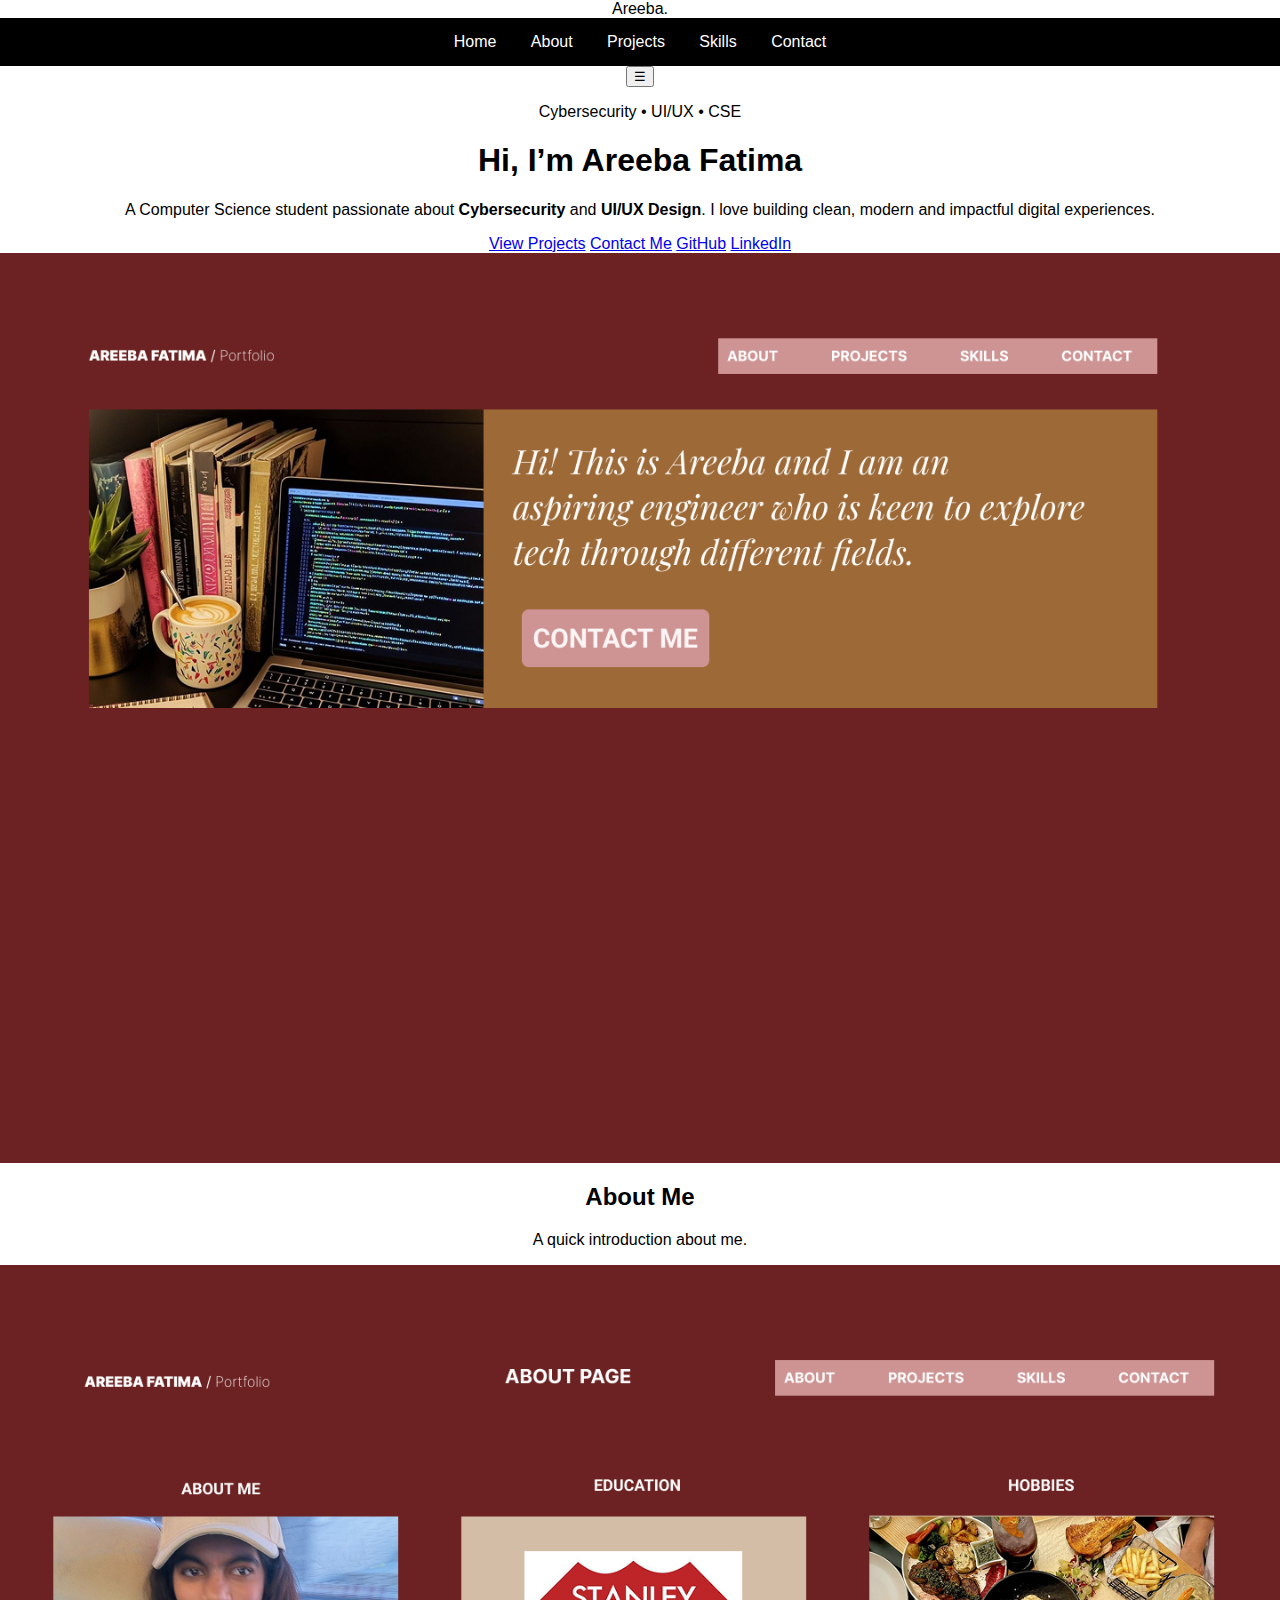
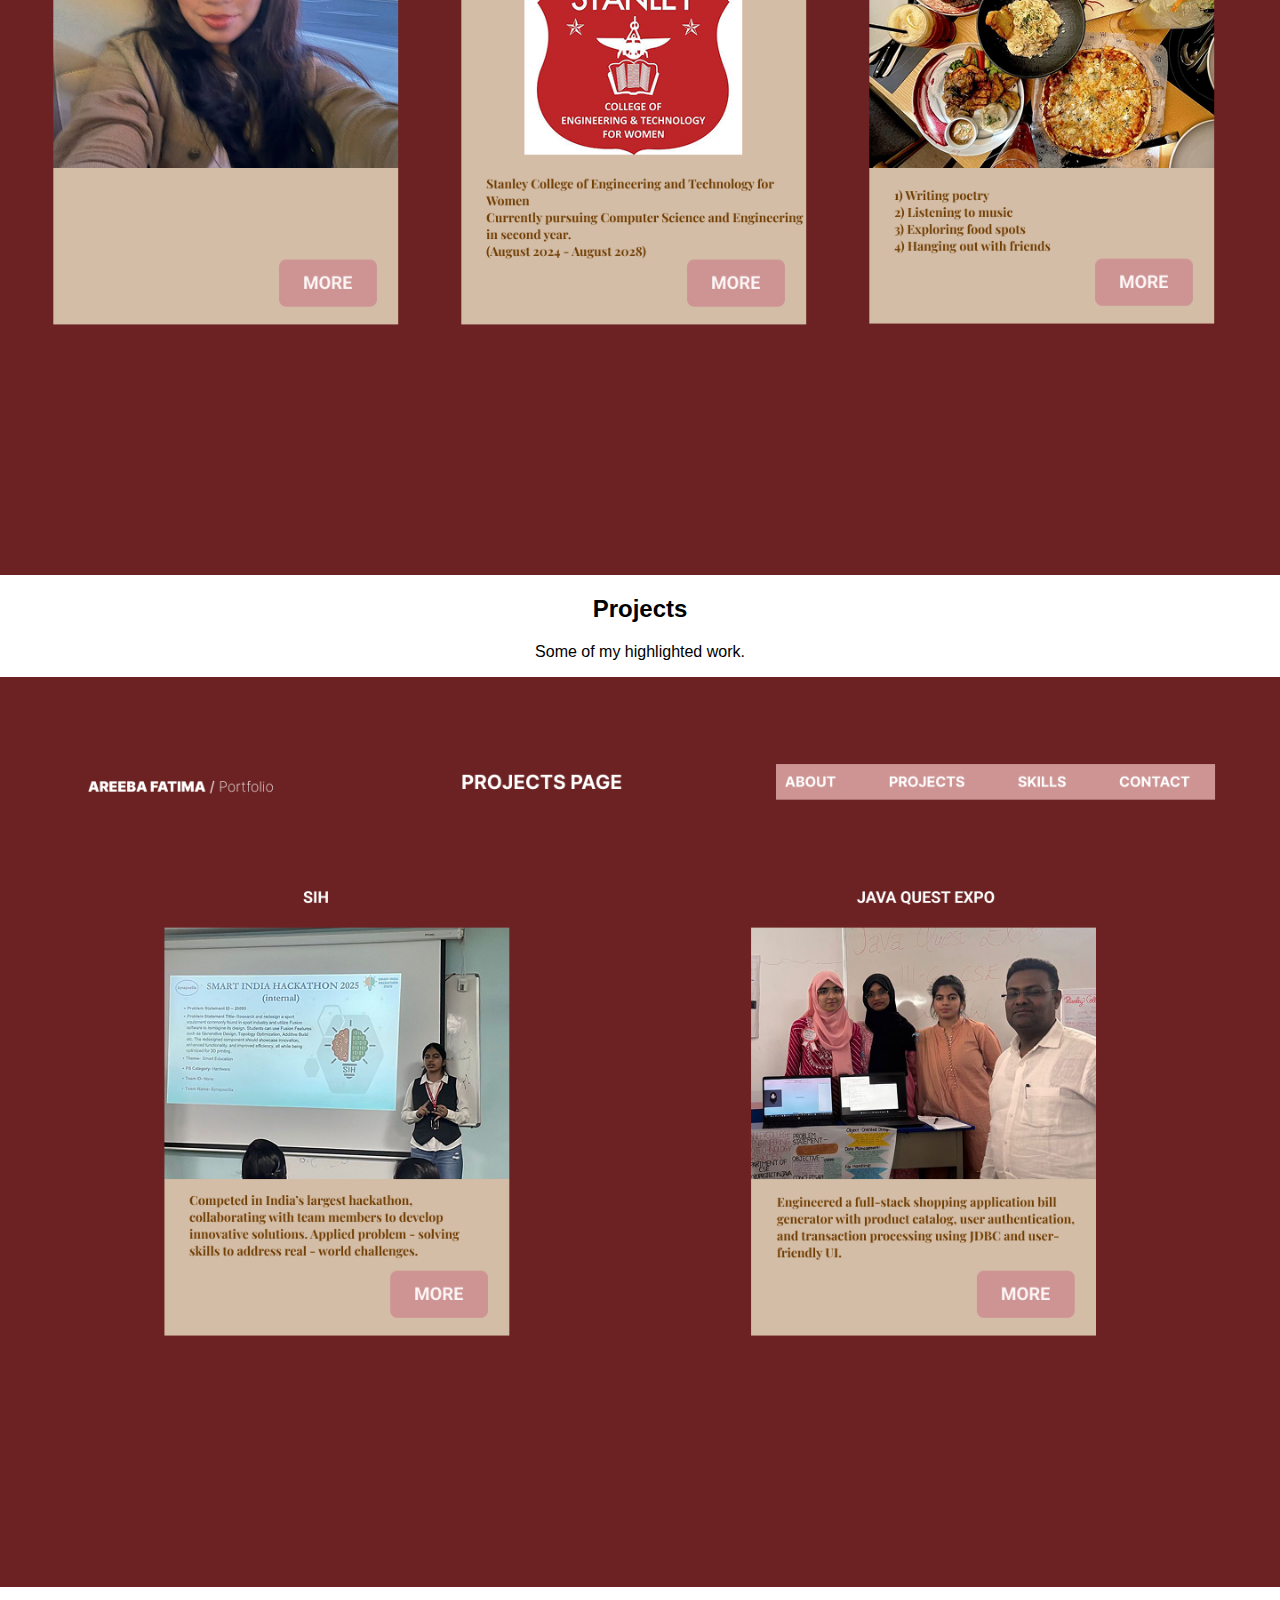
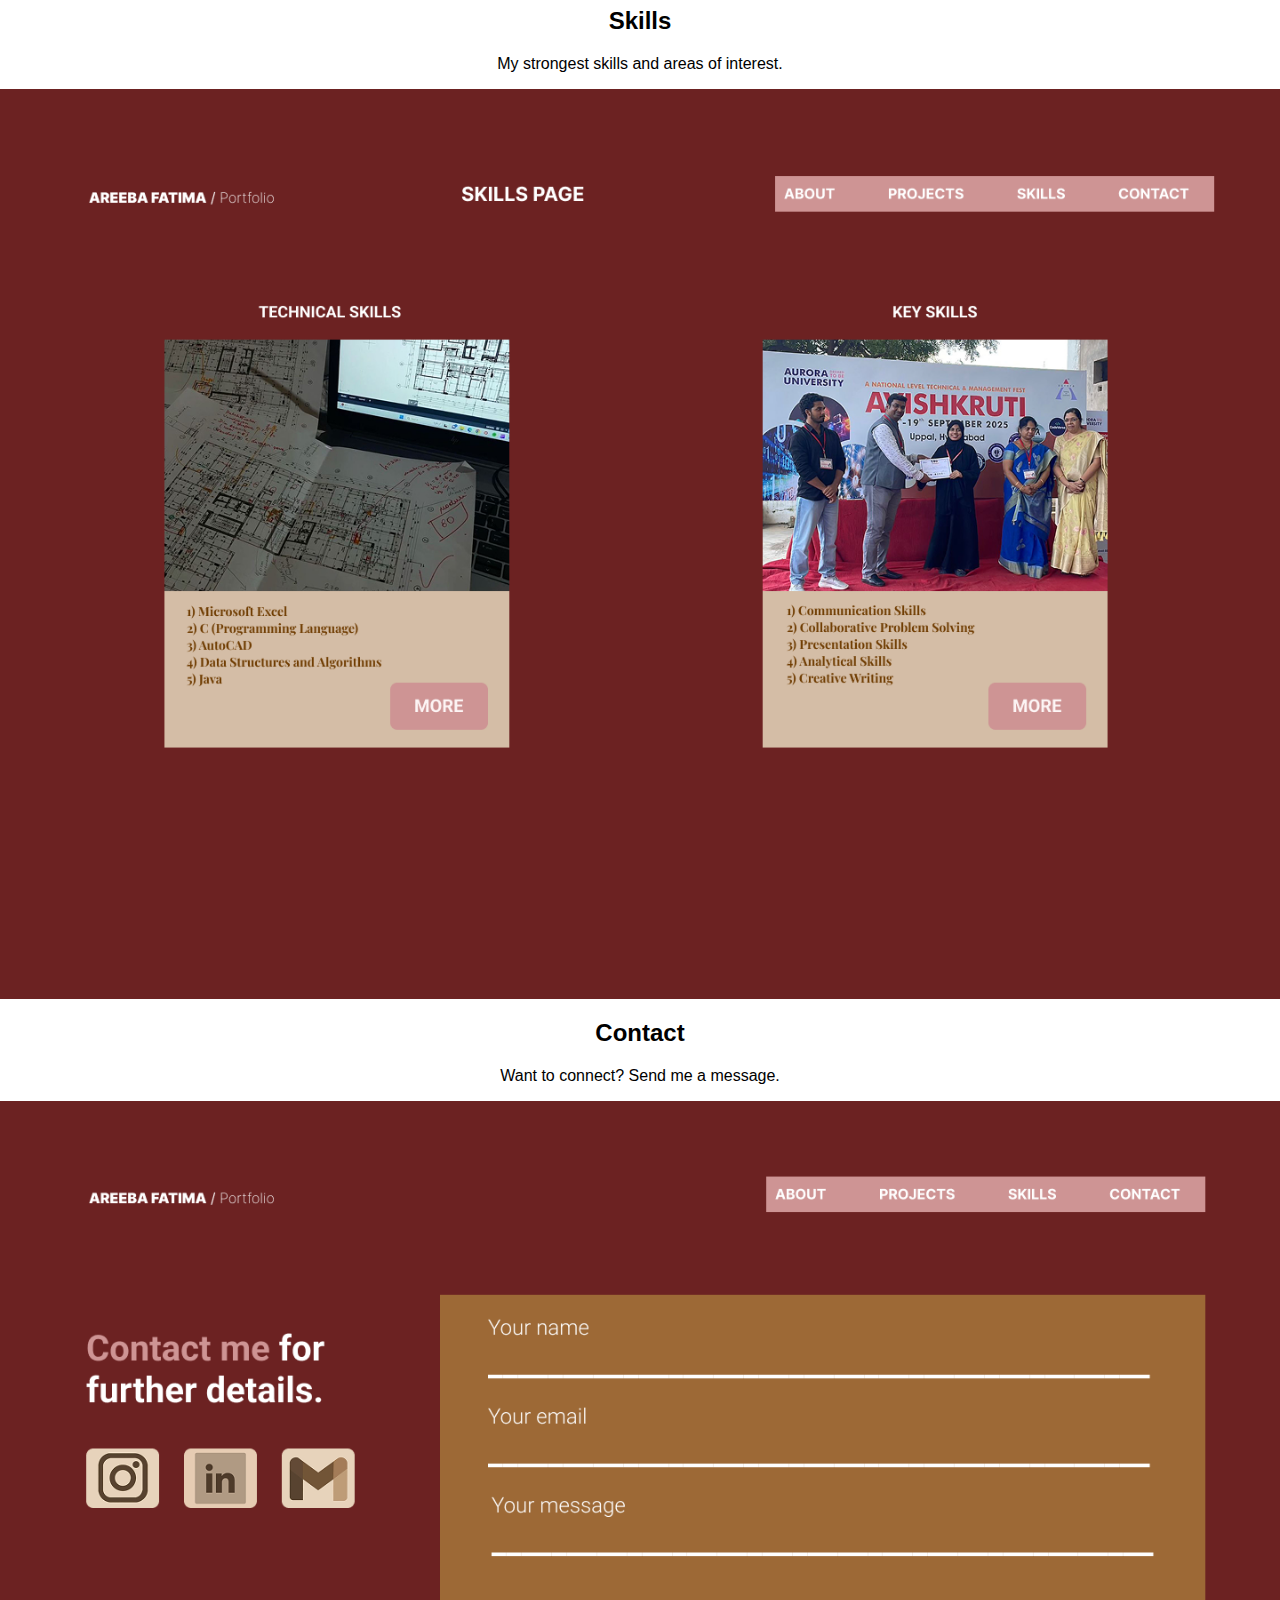
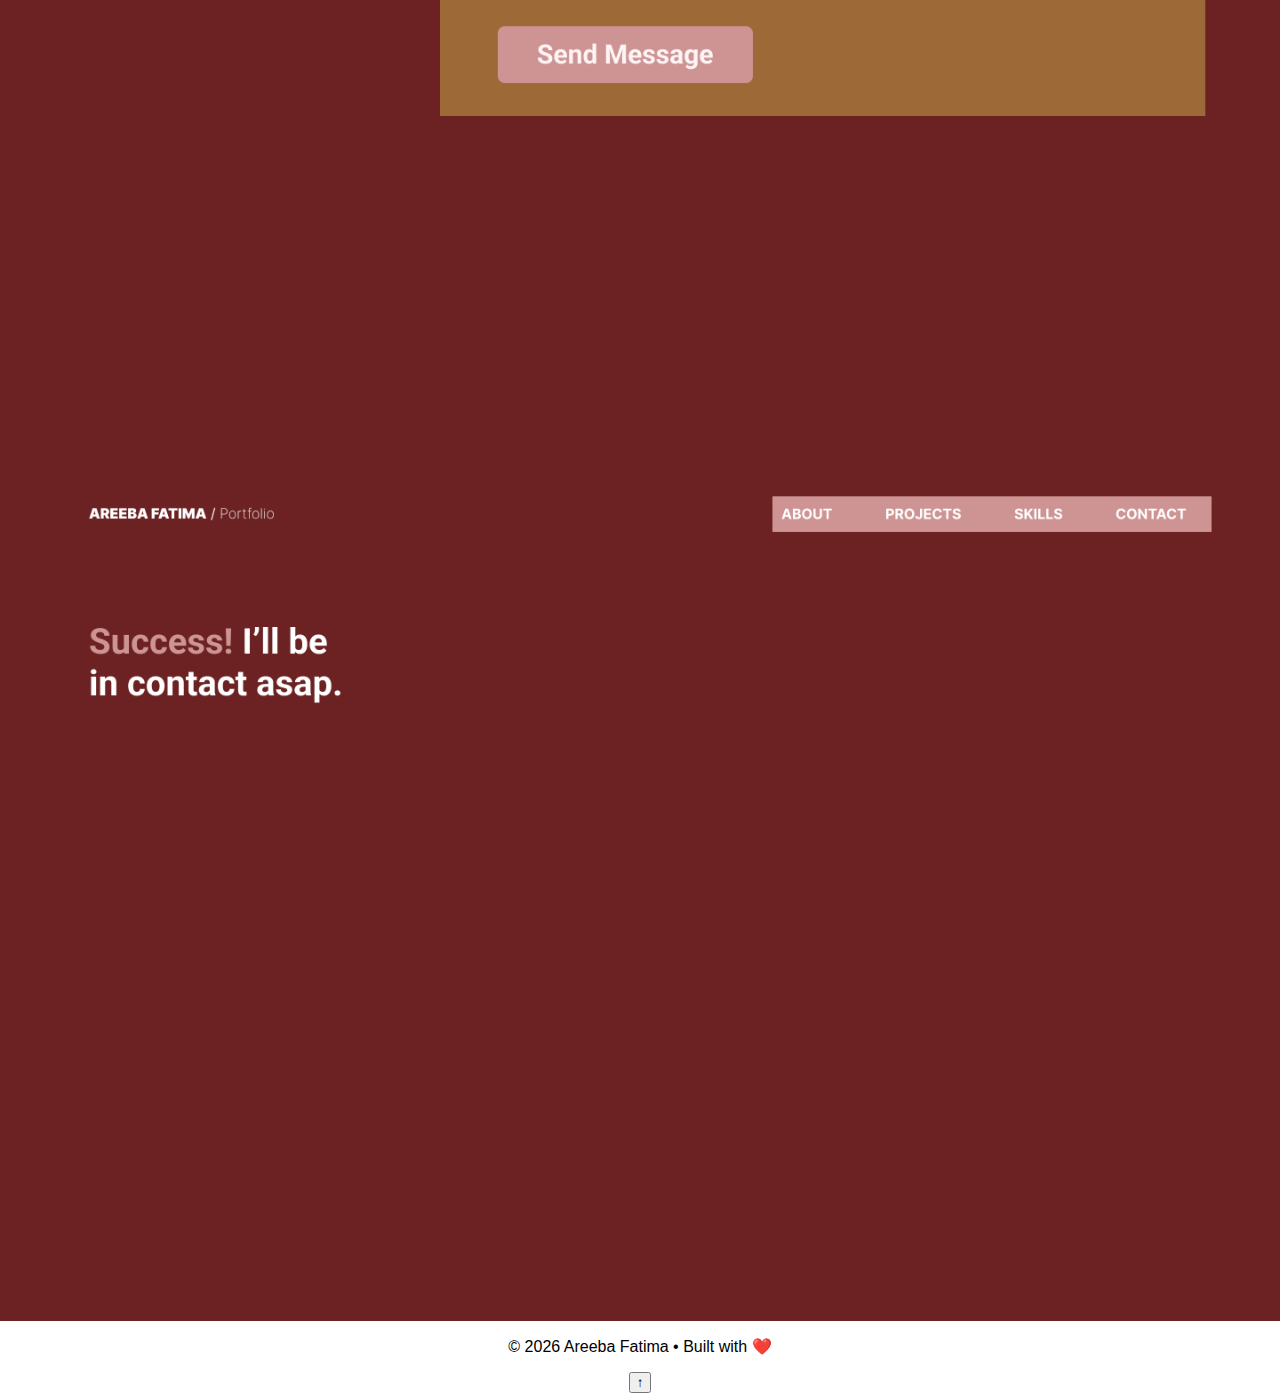
<file: index.html>
<!DOCTYPE html>
<html lang="en">
<head>
  <meta charset="UTF-8" />
  <meta name="viewport" content="width=device-width, initial-scale=1.0" />
  <title>Areeba Fatima | Portfolio</title>

  <link rel="stylesheet" href="style.css" />
</head>

<body>
  <!-- NAVBAR -->
  <header class="navbar">
    <div class="logo">Areeba<span>.</span></div>

    <nav class="nav-links" id="navLinks">
      <a href="#home" class="nav-item active">Home</a>
      <a href="#about" class="nav-item">About</a>
      <a href="#projects" class="nav-item">Projects</a>
      <a href="#skills" class="nav-item">Skills</a>
      <a href="#contact" class="nav-item">Contact</a>
    </nav>

    <button class="menu-btn" id="menuBtn">☰</button>
  </header>

  <!-- HERO -->
  <section class="section hero reveal" id="home">
    <div class="text">
      <p class="tag">Cybersecurity • UI/UX • CSE</p>
      <h1>Hi, I’m <span>Areeba Fatima</span></h1>
      <p>
        A Computer Science student passionate about <b>Cybersecurity</b> and <b>UI/UX Design</b>.
        I love building clean, modern and impactful digital experiences.
      </p>

      <div class="btns">
        <a class="btn primary" href="#projects">View Projects</a>
        <a class="btn secondary" href="#contact">Contact Me</a>
        <a class="btn ghost" href="https://github.com/areebafatima24" target="_blank">GitHub</a>
        <a class="btn ghost" href="https://www.linkedin.com/" target="_blank">LinkedIn</a>
      </div>
    </div>

    <div class="image-card">
      <img src="home.png" alt="Home Section Image" />
    </div>
  </section>

  <!-- ABOUT -->
  <section class="section reveal" id="about">
    <h2 class="title">About Me</h2>
    <p class="subtitle">
      A quick introduction about me.
    </p>

    <div class="image-card big">
      <img src="about.png" alt="About Section Image" />
    </div>
  </section>

  <!-- PROJECTS -->
  <section class="section reveal" id="projects">
    <h2 class="title">Projects</h2>
    <p class="subtitle">
      Some of my highlighted work.
    </p>

    <div class="image-card big">
      <img src="projects.png" alt="Projects Section Image" />
    </div>
  </section>

  <!-- SKILLS -->
  <section class="section reveal" id="skills">
    <h2 class="title">Skills</h2>
    <p class="subtitle">
      My strongest skills and areas of interest.
    </p>

    <div class="image-card big">
      <img src="skills.png" alt="Skills Section Image" />
    </div>
  </section>

  <!-- CONTACT -->
  <section class="section reveal" id="contact">
    <h2 class="title">Contact</h2>
    <p class="subtitle">
      Want to connect? Send me a message.
    </p>

    <div class="contact-grid">
      <div class="image-card">
        <img src="contact.png" alt="Contact Section Image" />
      </div>

      <div class="image-card">
        <img src="message.png" alt="Message Section Image" />
      </div>
    </div>
  </section>

  <!-- FOOTER -->
  <footer class="footer">
    <p>© 2026 Areeba Fatima • Built with ❤️</p>
  </footer>

  <!-- BACK TO TOP -->
  <button class="top-btn" id="topBtn">↑</button>

  <script src="script.js"></script>
</body>
</html>
</file>
<file: style.css>
body {
  margin: 0;
  text-align: center;
  font-family: Arial, sans-serif;
}

nav {
  background: black;
  padding: 15px;
}

nav a {
  color: white;
  margin: 15px;
  text-decoration: none;
}

img {
  max-width: 100%;
  height: auto;
  display: block;
  margin: 0 auto;
}
/* Responsive tweaks for small screens */
@media (max-width: 600px) {
  nav {
    display: flex;
    justify-content: center;
    flex-wrap: wrap;
    gap: 12px;
    padding: 12px;
  }

  nav a {
    display: inline-block;
    margin: 0;
    font-size: 16px;
  }
}
</file>
